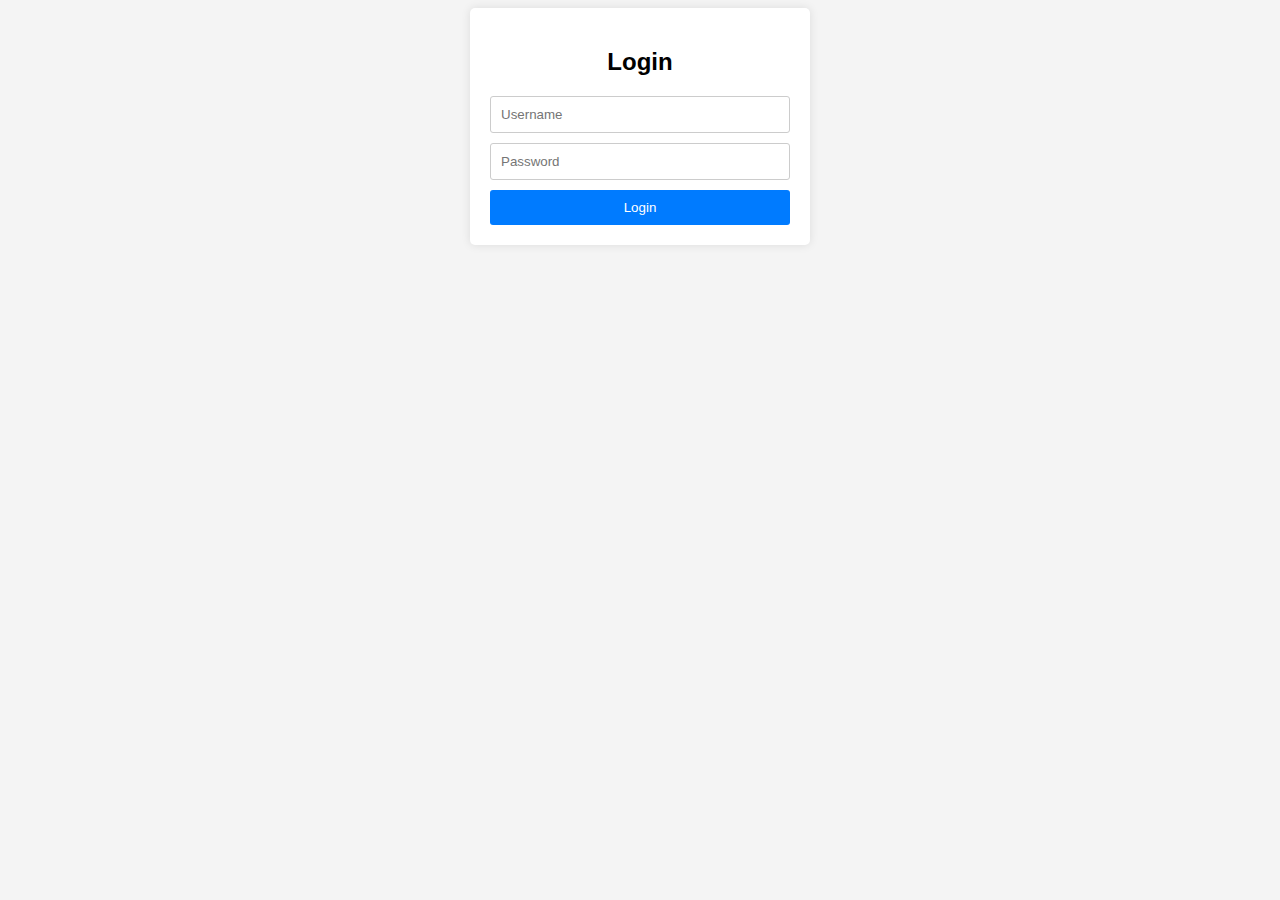
<file: 미션 결과물_한O정/day10-main/index.html>
<!DOCTYPE html>
<html lang="en">
<head>
    <meta charset="UTF-8">
    <meta name="viewport" content="width=device-width, initial-scale=1.0">
    <title>Login</title>
    <style>
        body {
            font-family: Arial, sans-serif;
            background-color: #f4f4f4;
        }
        .login-container {
            width: 300px;
            margin: 0 auto;
            padding: 20px;
            background-color: #fff;
            border-radius: 5px;
            box-shadow: 0px 0px 10px rgba(0, 0, 0, 0.1);
        }
        .login-container h2 {
            text-align: center;
            margin-bottom: 20px;
        }
        .login-form {
            display: flex;
            flex-direction: column;
        }
        .login-input {
            margin-bottom: 10px;
            padding: 10px;
            border: 1px solid #ccc;
            border-radius: 3px;
        }
        .login-button {
            background-color: #007bff;
            color: #fff;
            border: none;
            padding: 10px;
            cursor: pointer;
            border-radius: 3px;
        }
        .login-button:hover {
            background-color: #0056b3;
        }
    </style>
</head>
<body>
    <div class="login-container">
        <h2>Login</h2>
        <form class="login-form">
            <input class="login-input" type="text" placeholder="Username" required>
            <input class="login-input" type="password" placeholder="Password" required>
            <button class="login-button" type="submit">Login</button>
        </form>
    </div>
</body>
</html>
</file>
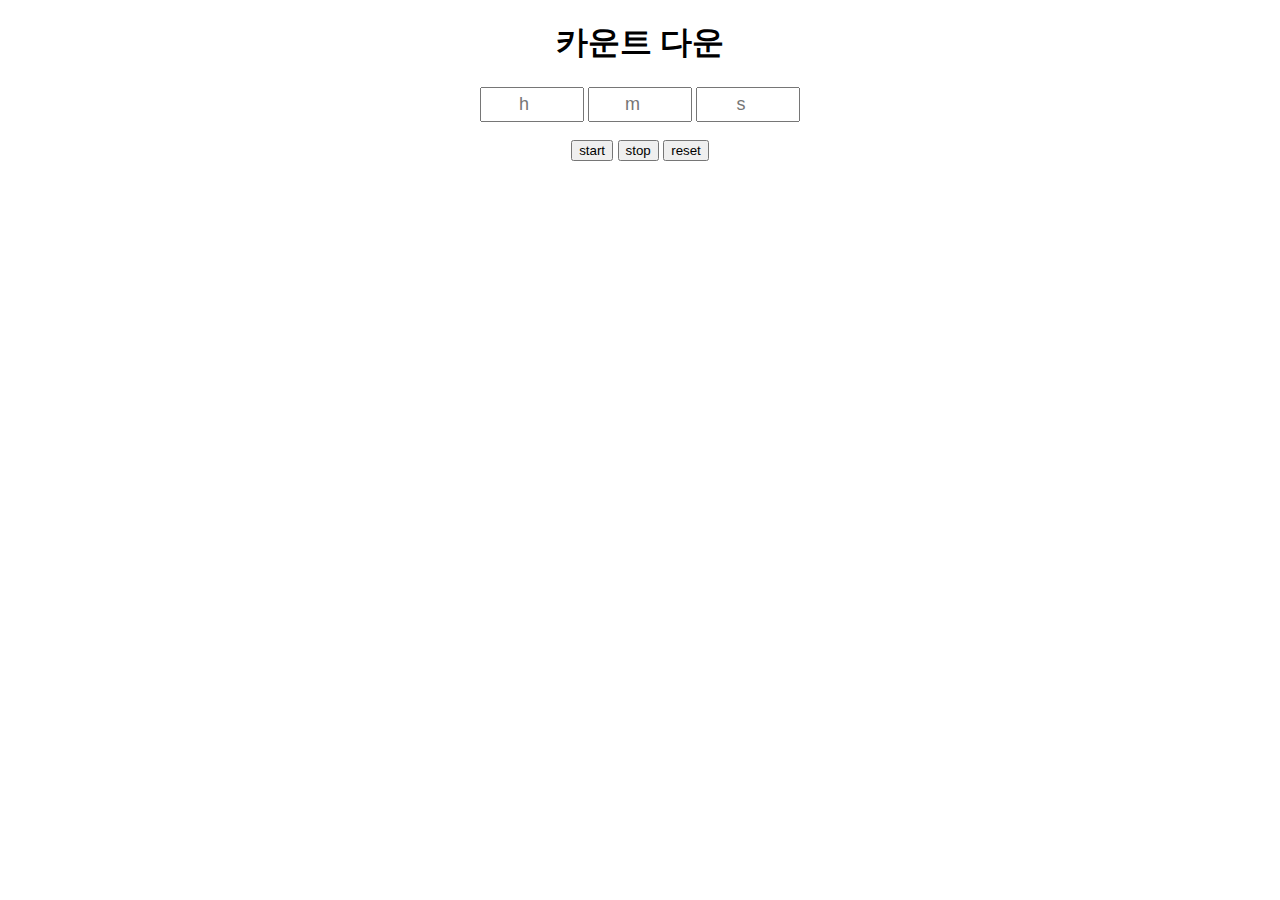
<file: 미션 결과물_한O정/day3-main/index.html>
<!DOCTYPE html>
<html>
<head>
  <title>카운트 다운</title>
  <link rel="stylesheet" href="index.css">
</head>

<body>
  <h1> 카운트 다운 </h1>
  <input type="number" id="timeInput" placeholder="h" min="0" />
  <input type="number" id="minutesInput" placeholder="m" min="0" max="59" /> 
  <input type="number" id="secondsInput" placeholder="s" min="0" max="59" /> 
  <br> <br>
  <button onclick="startTimer()">start</button>
  <button onclick="stopTimer()">stop</button>
  <button onclick="resetTimer()">reset</button>
  <br> <br>
  <div id="countdown"></div>
</body>

<script src="index.js"></script>
</html>
</file>
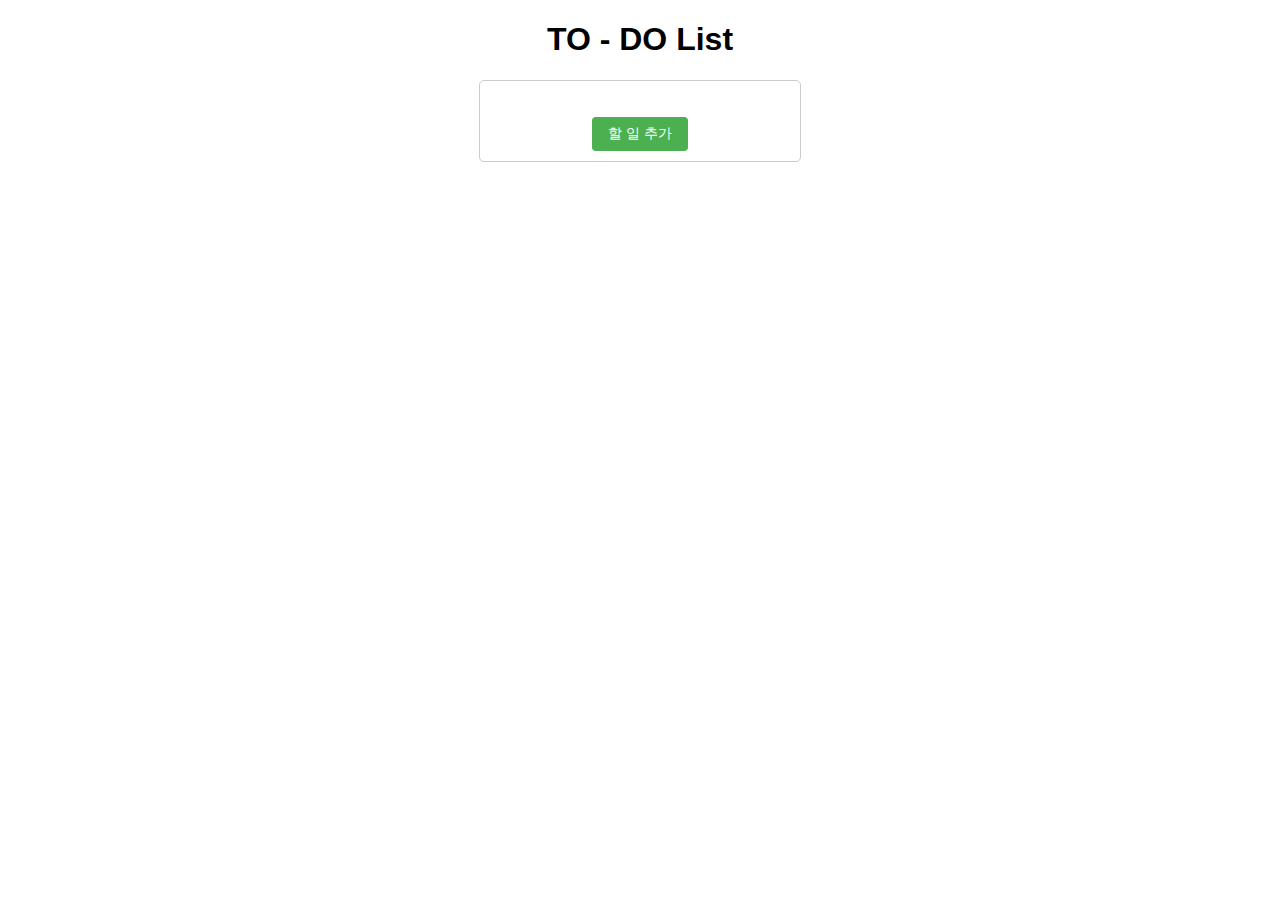
<file: 미션 결과물_한O정/day4-main/index.html>
<!DOCTYPE html>
<html>

<head>
    <title>To-Do List</title>
    <link rel="stylesheet" href="index.css">
</head>

<body>
    <h1>TO - DO List</h1>
    <div id="todo-container">
        <ul id="task-list">
        </ul>
        <button class="add-btn" onclick="addTask()">할 일 추가</button>
    </div>
</body>
<script src="index.js"></script>
</html>
</file>
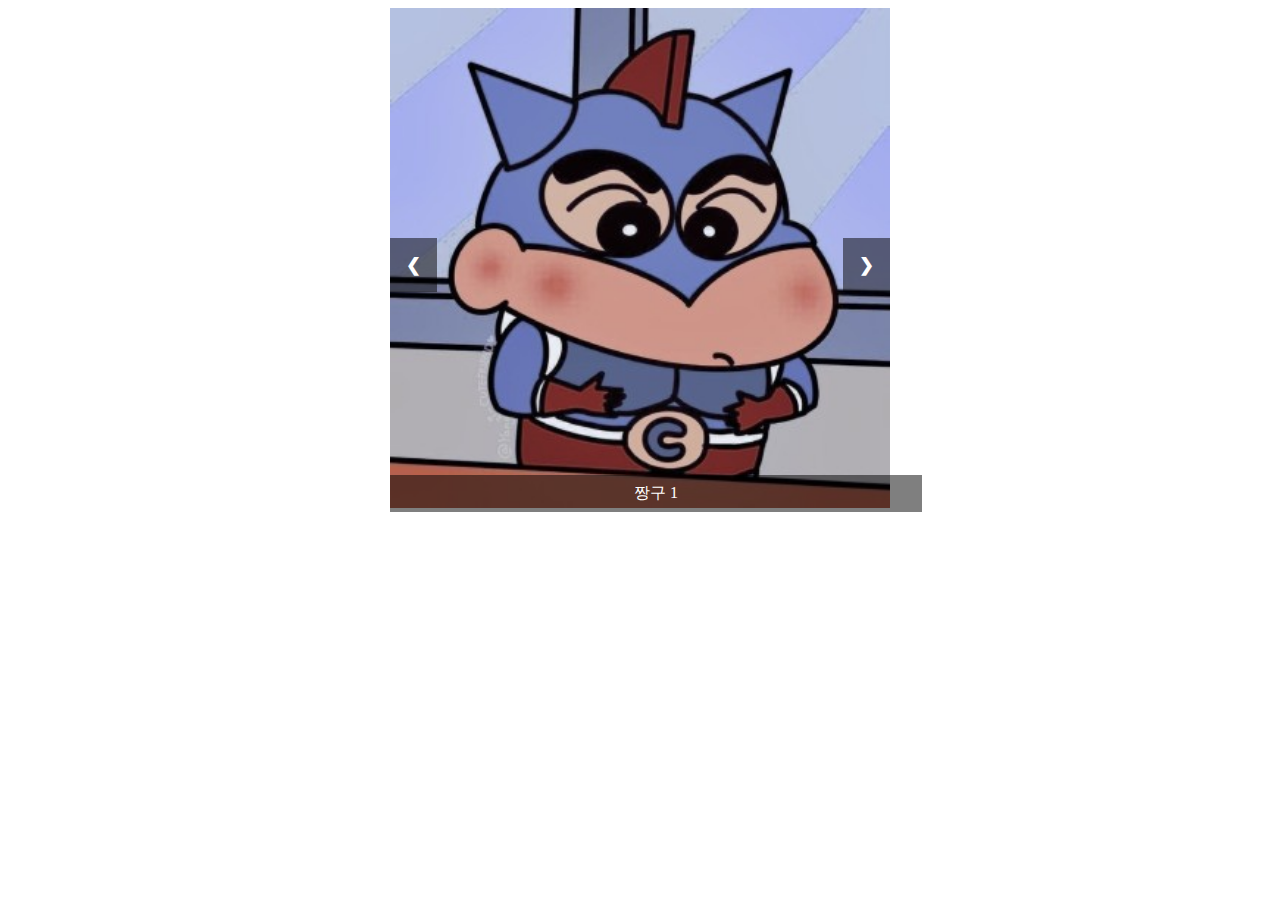
<file: 미션 결과물_한O정/day6-main/index.html>
<!DOCTYPE html>
<html>
<head>
  <title>이미지 슬라이드 쇼</title>
</head>
<body>
  <link rel="stylesheet" href="a.css">
<div class="slideshow-container">
  <!-- 이미지 슬라이드 -->
  <div class="mySlides">
    <img src="1.jpg" style="width:100%">
    <div class="caption">짱구 1 </div>
  </div>

  <div class="mySlides">
    <img src="2.jpg" style="width:100%">
    <div class="caption">짱구 2 </div>
  </div>

  <!-- 이전/다음 버튼 -->
  <a class="prev" onclick="plusSlides(-1)">&#10094;</a>
  <a class="next" onclick="plusSlides(1)">&#10095;</a>
</div>

<script src="a.js"></script>
</body>
</html>
</file>
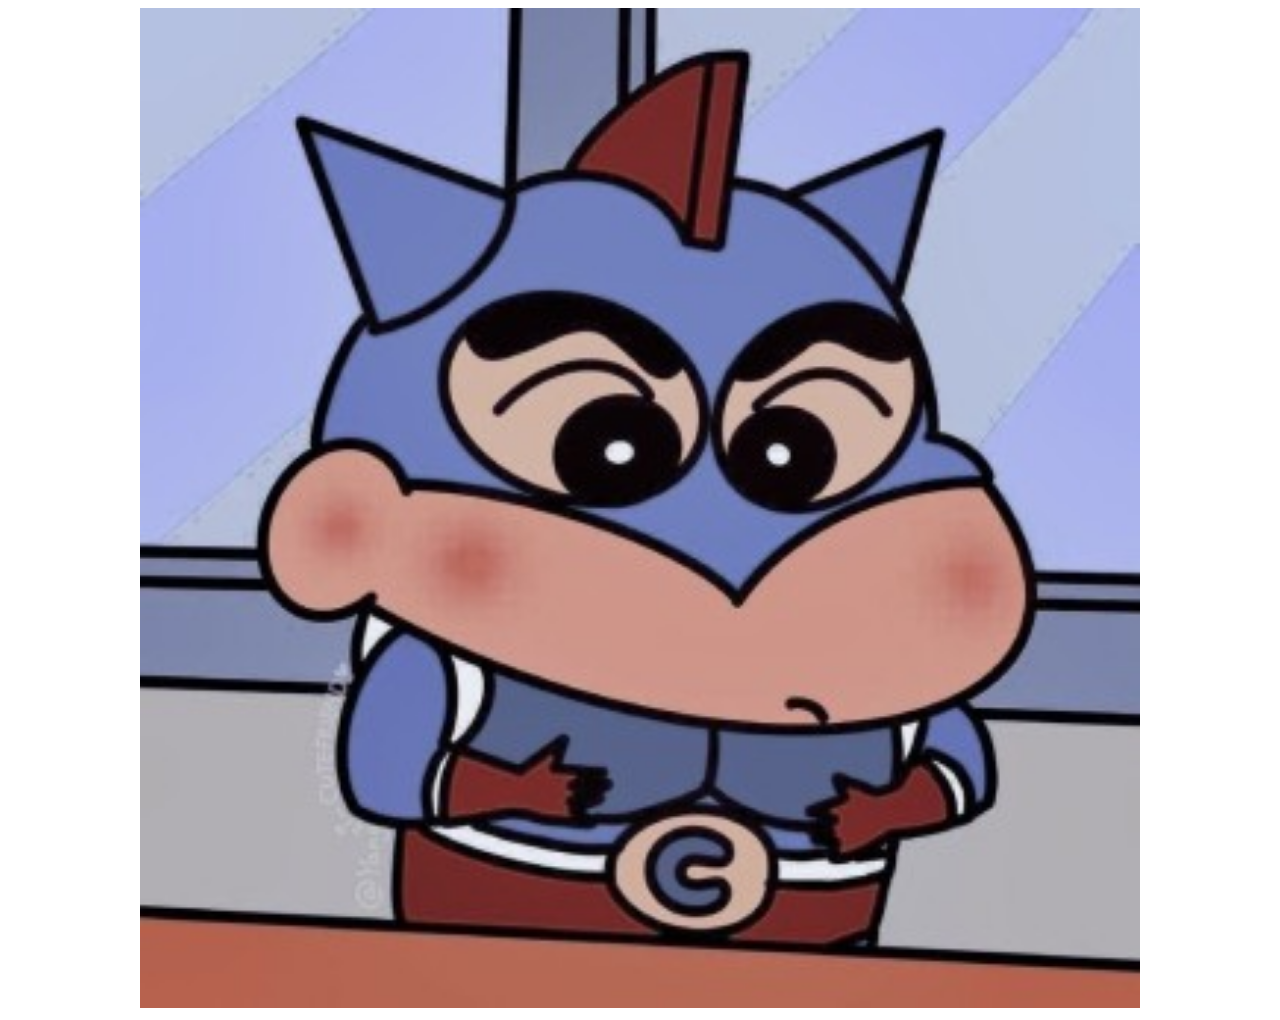
<file: 미션 결과물_한O정/day7-main/index.html>
<!DOCTYPE html>
<html lang="en">
<head>
<meta charset="UTF-8">
<meta name="viewport" content="width=device-width, initial-scale=1.0">
<title>자동 슬라이드</title>
<link rel="stylesheet" href="index.css">
</head>
<body>
<div class="slideshow-container">
  <div class="slide fade">
    <img src="1.jpg" alt="짱구 1">
  </div>
  <div class="slide fade">
    <img src="2.jpg" alt="짱구 2">
  </div>
  <div class="slide fade">
    <img src="3.jpg" alt="짱구 3">
  </div>
</div>
<script src="index.js"></script>
</body>
</html>
</file>
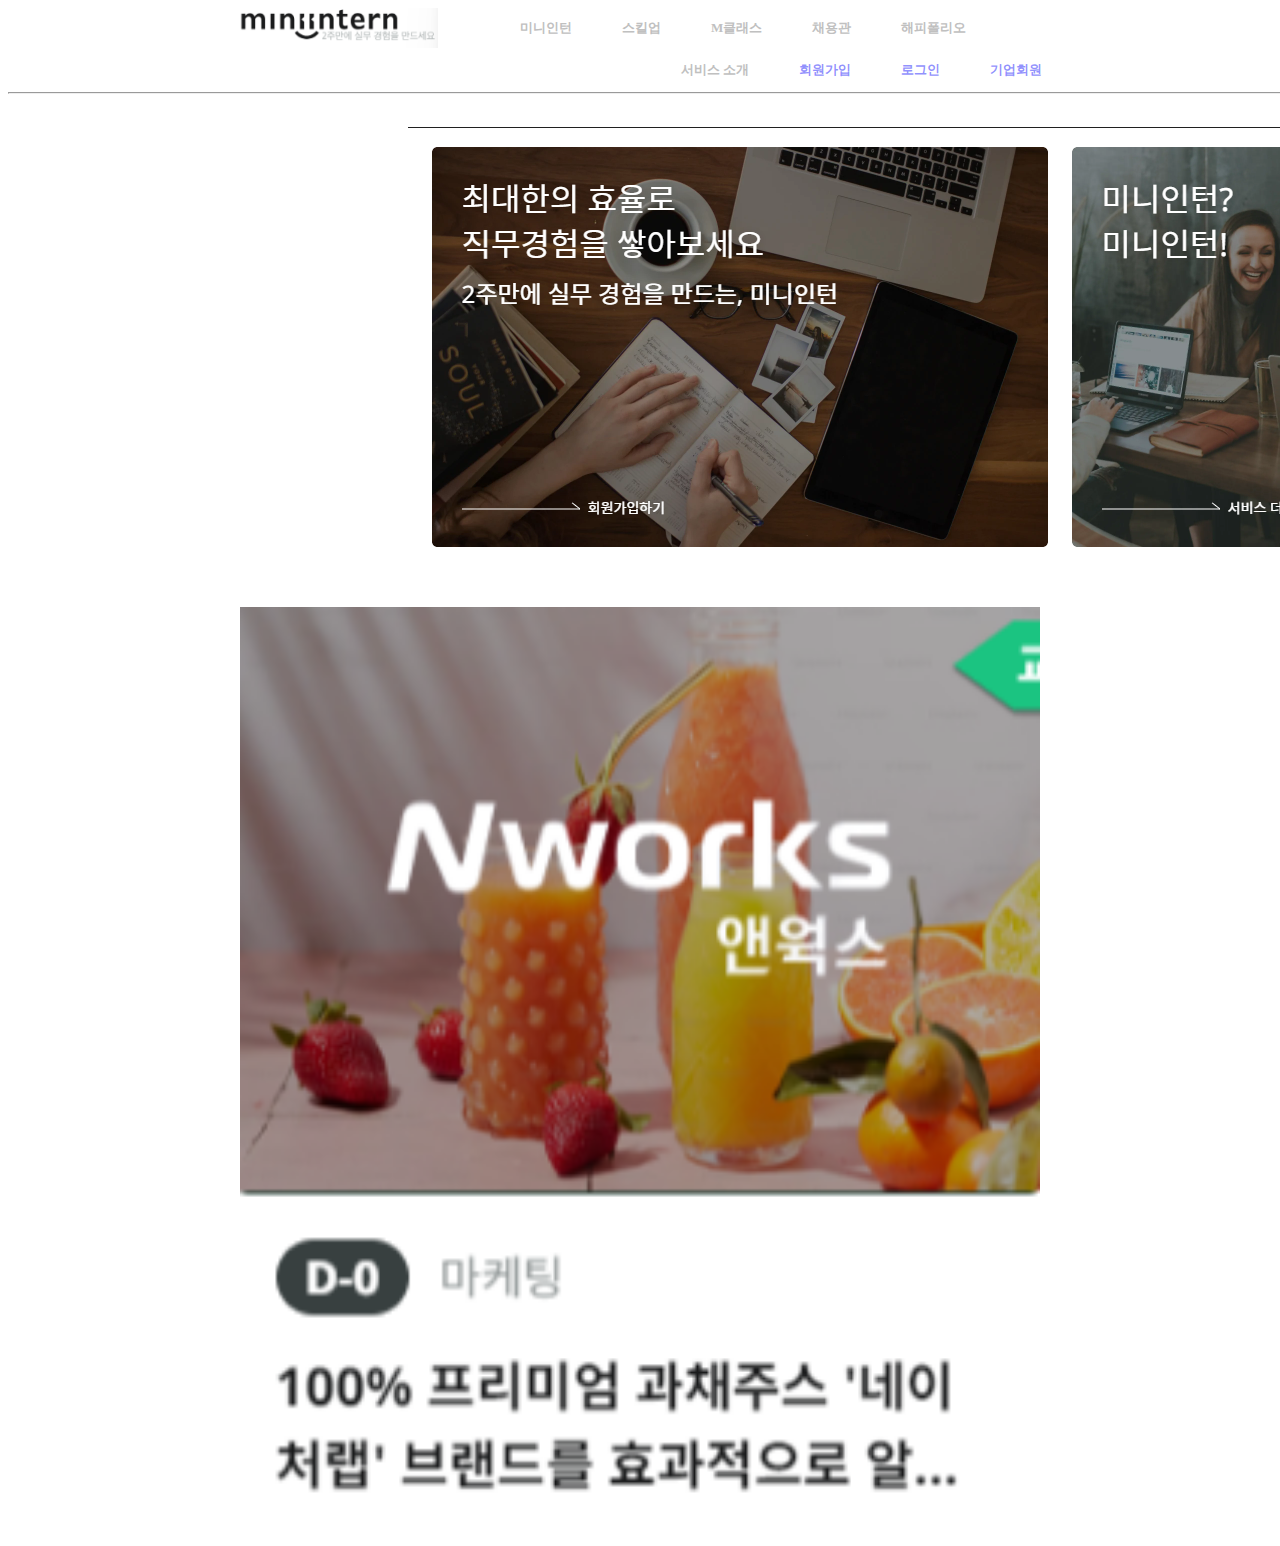
<file: 미션 결과물_한O정/day8-main/index.html>
<!DOCTYPE html>
<html lang="en">
<head>
    <meta charset="UTF-8">
    <meta name="viewport" content="width=device-width, initial-scale=1.0">
    <meta http-equiv="X-UA-Compatible" content="ie=edge">
    <title>main</title>
            <link href="main.css" rel="stylesheet" />
<div class="navbar">
    <a href="index.html" id="logo">
      <img src="logo.png" style="float: left; width:200px; height:40px; margin-left: 230px;">
      <ul id="two">
      <li>미니인턴</li>
      <li>스킬업</li>
      <li>M클래스</li>
      <li>채용관</li>
      <li>해피폴리오</li>
    </ul>
      </a>

      <ul id="menu">
        <li>서비스 소개</li>
        <li style="color:rgba(62, 62, 252, 0.582)"> 회원가입</li>
        <li style="color:rgba(62, 62, 252, 0.582)"> 로그인</li>
        <li style="color:rgba(62, 62, 252, 0.582)"> 기업회원</li>
        
      </ul>
      <hr>
  </div> 
</head>

<body>
    
    <img src="a.png" id="one">

    <div class="slideshow-container">
      <div class="mySlides">
        <img src="1.png" alt="Image 1">
      </div>
    
      <div class="mySlides">
        <img src="2.png" alt="Image 2">
      </div>
    
      <div class="mySlides">
        <img src="3.png" alt="Image 3">
      </div>
    </div>
</body>
<script src="a.js"></script>
</html>
</file>
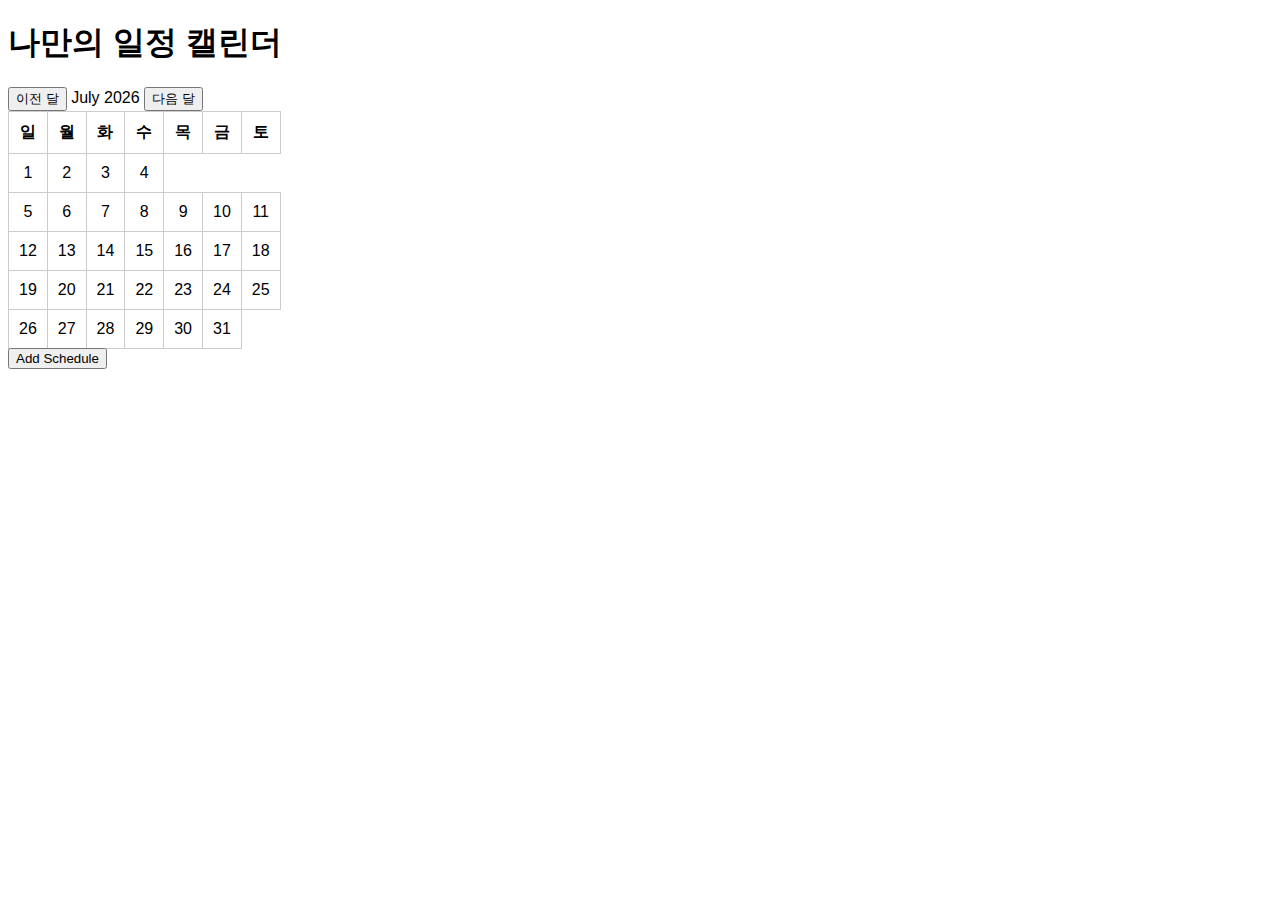
<file: 미션 결과물_한O정/day5-main/day5-main/index.html>
<!DOCTYPE html>
<html>
<head>
    <title>나만의 일정 캘린더</title>
    <style>
        /* 스타일링을 위한 CSS */
        body {
            font-family: Arial, sans-serif;
        }

        table {
            border-collapse: collapse;
        }

        th, td {
            border: 1px solid #ccc;
            padding: 10px;
            text-align: center;
        }

        .blue-circle {
            width: 20px;
            height: 20px;
            background-color: blue;
            border-radius: 50%;
            margin: 0 auto;
            display: block;
            margin-top: 5px;
        }

        .has-schedule {
            position: relative;
        }

        /* 모달 스타일링 */
        .modal {
            display: none;
            position: fixed;
            top: 0;
            left: 0;
            width: 100%;
            height: 100%;
            background-color: rgba(0, 0, 0, 0.5);
        }

        .modal-content {
            background-color: #fff;
            padding: 20px;
            width: 300px;
            position: absolute;
            top: 50%;
            left: 50%;
            transform: translate(-50%, -50%);
        }
    </style>
</head>
<body>
    <h1>나만의 일정 캘린더</h1>

    <div>
        <button onclick="prevMonth()">이전 달</button>
        <span id="currentMonthYear"></span>
        <button onclick="nextMonth()">다음 달</button>
    </div>

    <table>
        <thead>
            <tr>
                <th>일</th>
                <th>월</th>
                <th>화</th>
                <th>수</th>
                <th>목</th>
                <th>금</th>
                <th>토</th>
            </tr>
        </thead>
        <tbody id="calendar-body">
            <!-- 캘린더 내용은 JavaScript로 동적으로 생성됩니다. -->
        </tbody>
    </table>

    <!-- 일정을 입력받는 모달 -->
    <div class="modal" id="schedule-modal">
        <div class="modal-content">
            <h2>일정 추가</h2>
            <label for="schedule-date">날짜:</label>
            <input type="date" id="schedule-date">
            <br>
            <label for="schedule-description">내용:</label>
            <input type="text" id="schedule-description">
            <br>
            <button onclick="saveSchedule()">저장</button>
            <button onclick="closeModal()">취소</button>
        </div>
    </div>

    <button onclick="openModal()">Add Schedule</button>

    <script>
        // 일정 정보가 담긴 객체 배열
        const scheduleData = [];

        let currentYear = null;
        let currentMonth = null;

        function generateCalendar(year, month) {
            currentYear = year;
            currentMonth = month;

            const calendarBody = document.getElementById('calendar-body');
            calendarBody.innerHTML = '';

            const firstDay = new Date(year, month, 1);
            const lastDay = new Date(year, month + 1, 0);
            const startingDay = firstDay.getDay();
            const totalDays = lastDay.getDate();

            let date = 1;
            for (let i = 0; i < 6; i++) {
                const row = document.createElement('tr');
                for (let j = 0; j < 7; j++) {
                    const cell = document.createElement('td');
                    if (i === 0 && j < startingDay) {
                        // 빈 셀 추가
                    } else if (date > totalDays) {
                        // 더 이상 날짜가 없으면 종료
                        break;
                    } else {
                        // 날짜 입력
                        cell.textContent = date;
                        const dateString = `${year}-${String(month + 1).padStart(2, '0')}-${String(date).padStart(2, '0')}`;
                        const hasSchedule = scheduleData.some(item => item.date === dateString);

                        if (hasSchedule) {
                            // 파란색 동그라미 표시
                            const blueCircle = document.createElement('span');
                            blueCircle.classList.add('blue-circle');
                            cell.classList.add('has-schedule');
                            cell.appendChild(blueCircle);
                        }

                        row.appendChild(cell);
                        date++;
                    }
                }
                calendarBody.appendChild(row);
            }

            updateMonthYearText();
        }

        function prevMonth() {
            const prevDate = new Date(currentYear, currentMonth - 1, 1);
            generateCalendar(prevDate.getFullYear(), prevDate.getMonth());
        }

        function nextMonth() {
            const nextDate = new Date(currentYear, currentMonth + 1, 1);
            generateCalendar(nextDate.getFullYear(), nextDate.getMonth());
        }

        function updateMonthYearText() {
            const monthYearText = document.getElementById('currentMonthYear');
            const months = ['January', 'February', 'March', 'April', 'May', 'June', 'July', 'August', 'September', 'October', 'November', 'December'];
            monthYearText.textContent = months[currentMonth] + ' ' + currentYear;
        }

        function openModal() {
            document.getElementById('schedule-modal').style.display = 'block';
        }

        function closeModal() {
            document.getElementById('schedule-modal').style.display = 'none';
        }

        function saveSchedule() {
            const dateInput = document.getElementById('schedule-date');
            const descriptionInput = document.getElementById('schedule-description');

            const date = dateInput.value;
            const description = descriptionInput.value;

            if (date && description) {
                scheduleData.push({ date, description });
                closeModal();
                generateCalendar(currentYear, currentMonth);
            } else {
                alert('날짜와 내용을 모두 입력해주세요.');
            }
        }

        // 현재 날짜를 기준으로 캘린더 생성
        const currentDate = new Date();
        generateCalendar(currentDate.getFullYear(), currentDate.getMonth());
    </script>
</body>
</html>
</file>
<file: 미션 결과물_한O정/day3-main/index.css>
body {
    font-family: Arial, sans-serif;
    text-align: center;
    margin: 20px;
  }

  #countdown {
    font-size: 24px;
    font-weight: bold;
  }


  input[type="number"] {
    font-size: 18px;
    padding: 5px 10px;
    width: 80px;
    text-align: center;
  }
</file>
<file: 미션 결과물_한O정/day4-main/index.css>
body {
            font-family: Arial, sans-serif;
            margin: 20px;
            text-align: center;
        }

        div{
            margin:auto;
        }
 #todo-container {
            width: 300px;
            border: 1px solid #ccc;
            padding: 10px;
            border-radius: 5px;
        }

#task-list {
            list-style: none;
            padding: 0;
        }

.task-item {
            display: flex;
            align-items: center;
            justify-content: space-between;
            margin-bottom: 5px;
        }

.task-item input[type="text"] {
            flex: 1;
            margin-right: 5px;
        }

.task-item select {
            width: 100px;
        }

.add-btn {
            margin-top: 10px;
            background-color: #4CAF50;
            color: white;
            border: none;
            padding: 8px 16px;
            text-align: center;
            text-decoration: none;
            display: inline-block;
            font-size: 14px;
            cursor: pointer;
            border-radius: 4px;
    
        }

.add-btn:hover {
            background-color: #45a049;
        }
</file>
<file: 미션 결과물_한O정/day6-main/a.css>
/* 슬라이드 쇼 컨테이너 스타일 */
 .slideshow-container {
    max-width: 500px;
    position: relative;
    margin: auto;
  }

  /* 이미지 슬라이드 스타일 */
  .mySlides {
    display: none;
  }

  /* 이전/다음 버튼 스타일 */
  .prev, .next {
    position: absolute;
    top: 50%;
    width: auto;
    margin-top: -22px;
    padding: 16px;
    color: white;
    font-weight: bold;
    font-size: 18px;
    cursor: pointer;
    background-color: rgba(0, 0, 0, 0.5);
  }

  /* 다음 버튼 위치 */
  .next {
    right: 0;
  }

  /* 이미지 캡션 스타일 */
  .caption {
    position: absolute;
    bottom: 0;
    width: 100%;
    text-align: center;
    background-color: rgba(0, 0, 0, 0.5);
    color: white;
    padding: 8px 16px;
  }
</file>
<file: 미션 결과물_한O정/day7-main/index.css>
.slideshow-container {
  max-width: 1000px;
  position: relative;
  margin: auto;
}

.slide {
  display: none;
}

img {
  width: 100%;
}

.fade {
  animation-name: fade;
  animation-duration: 1.5s;
}

@keyframes fade {
  from {
    opacity: 0.4;
  }
  to {
    opacity: 1;
  }
}
</file>
<file: 미션 결과물_한O정/day8-main/main.css>
.navbar #menu {
    float: right;
    list-style: none;
    margin-right:230px;
    margin-top: -10px;

  }
li {
    float:left;
    margin-left: 50px;
    line-height: 60px;
    text-decoration: none;
    color: #c0c0c0 ;
    font-size: 13px;
    font-weight: bold;
  }

  ul {
    list-style-type: none;
    margin: -8px;
  }
  
 #one {
    margin-top: 25px;
    margin-bottom: 30px;
    margin-left: 400px;
    margin-right: 400px;
  }

  #two{
    float: left;
    list-style: none;
    margin-right:230px;
    margin-top: -10px;
  }

  hr{
    width: 2000px;
    color: #eaeaea8b;
  }

  .slideshow-container {
    max-width: 800px;
    position: relative;
    margin: auto;
  }

  .mySlides {
    display: none;
  }

  .mySlides img {
    width: 100%;
    height: auto;
  }
</file>
